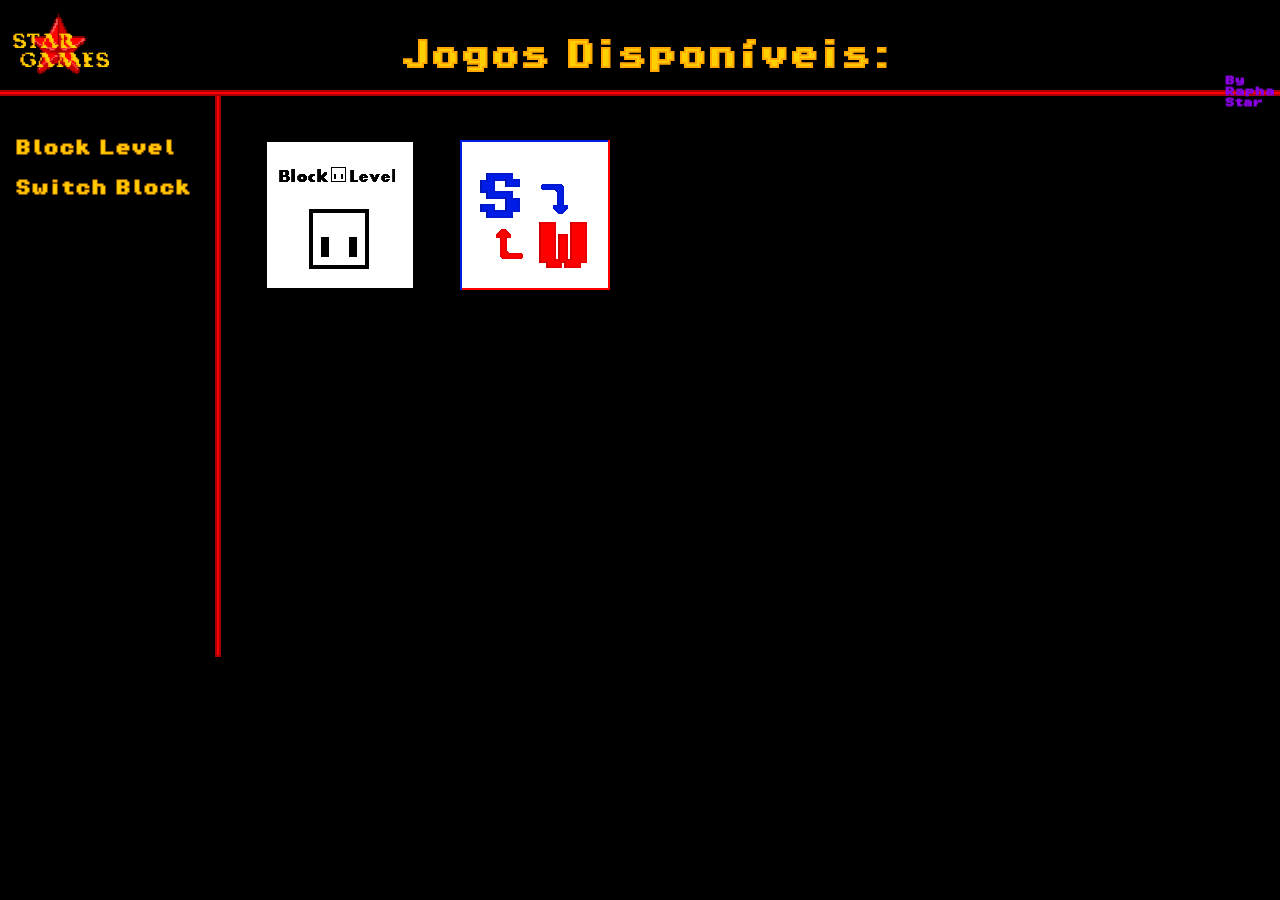
<file: Star Games/Star games/index.html>
<!DOCTYPE html>
<html lang="pt-br">
<head>
    <meta charset="UTF-8">
    <meta name="viewport" content="width=device-width, initial-scale=1.0">
    <link rel="stylesheet" href="estilo.css?v=5">
    <link rel="icon" type="image/png" href="Titulos/Logo_Star.png">
    <title>Star Games</title>
</head>
<body class="home">
    <header class="cabecalho-home">
        <img class="logo" src="Titulos/Logo_Star.png" alt="Star Games">
        <div class="linha-vermelha"></div>
        <h1 id="Titulo1">Jogos Disponíveis:</h1>
    </header>

    <hr id="div_linha">

    <main >
            <a id="Jogo1" href="Block_Level.html" aria-label="Ver informações de Block Level">
                <img src="Titulos/sTitulo1.png" alt="Imagem do jogo Block Level">
            </a>

            <a id="nome-jogo1" href="https://rapha-star-dev.itch.io/block-level">Block Level</a>


            <a id="Jogo2" href="Switch_Block.html" aria-label="Ver informações de Switch Block">
                <img src="Titulos/sTitulo2.png" alt="Imagem do jogo Switch Block">
            </a>

            <a id="nome-jogo2" href="https://rapha-star-dev.itch.io/switch-block">Switch Block</a>
    </main>

    <h6 id="Titulo_dev">By Rapha Star</h6>
</body>
</html>
</file>
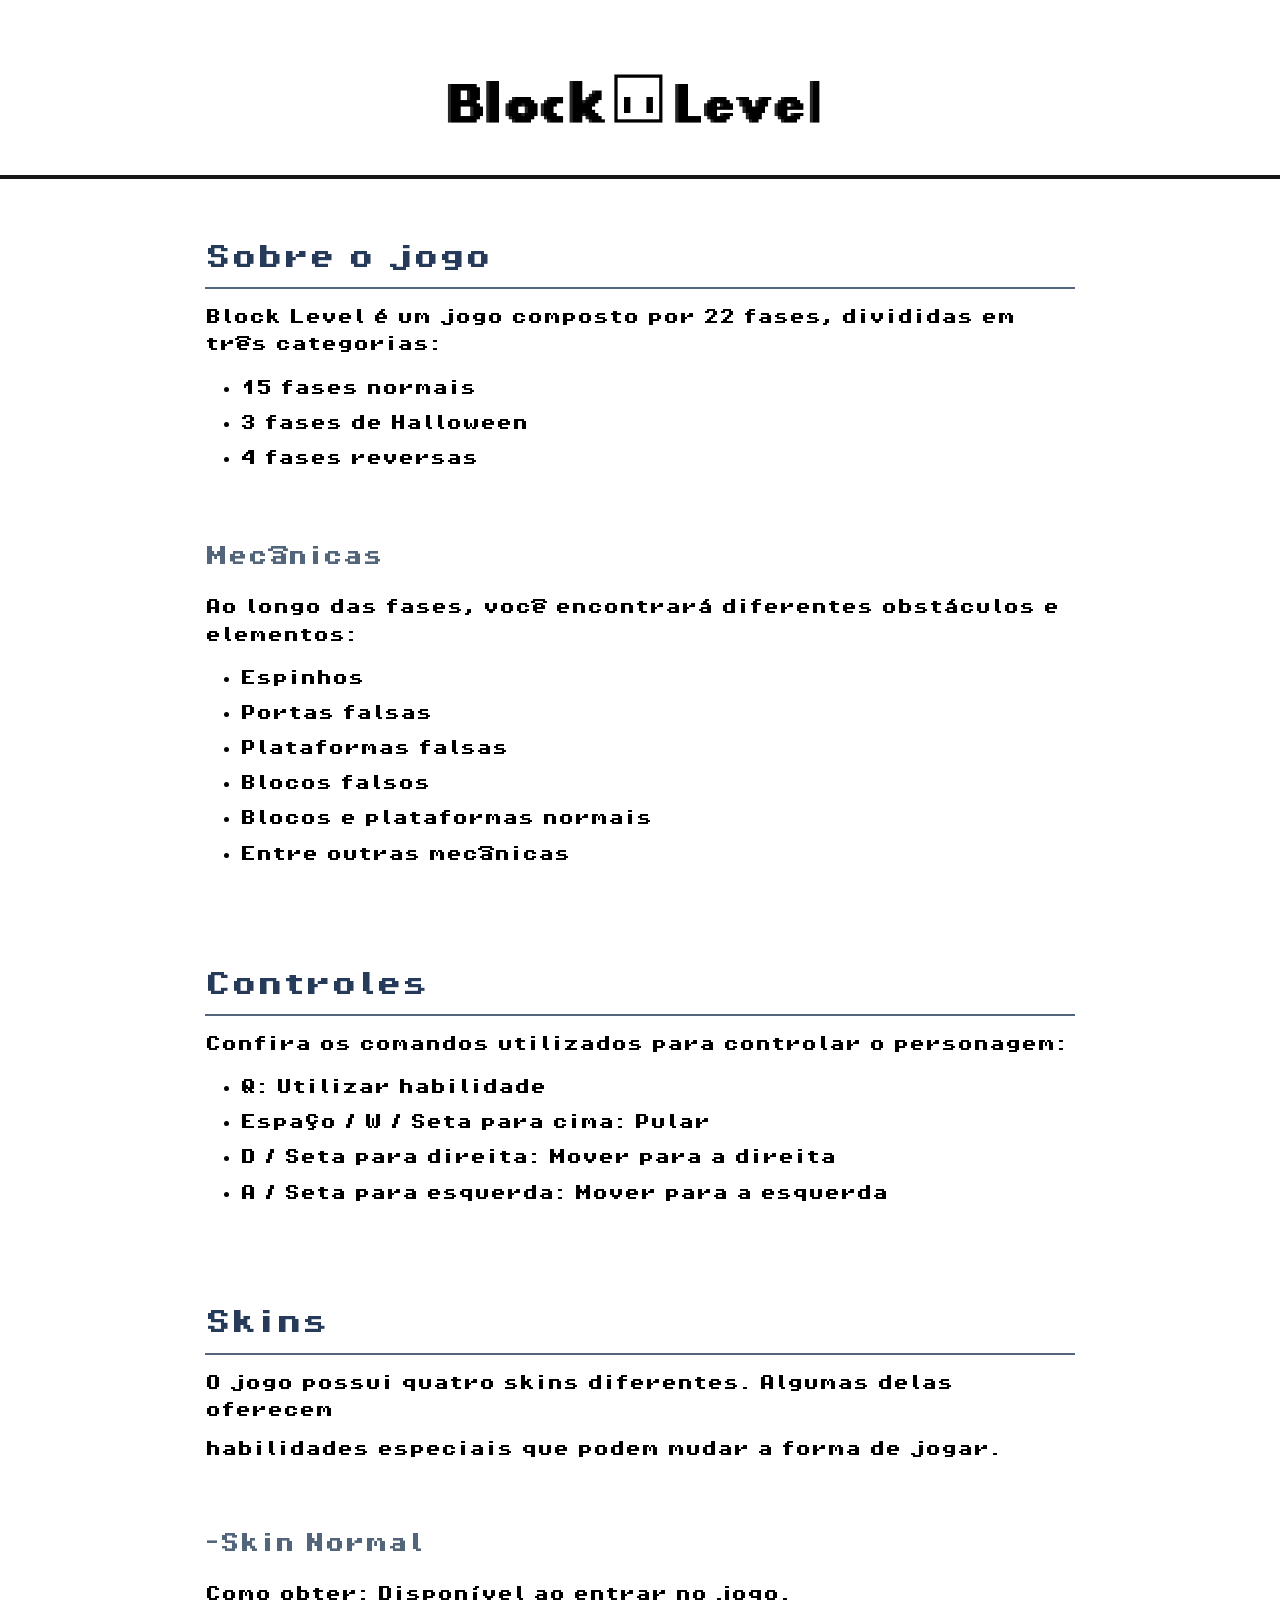
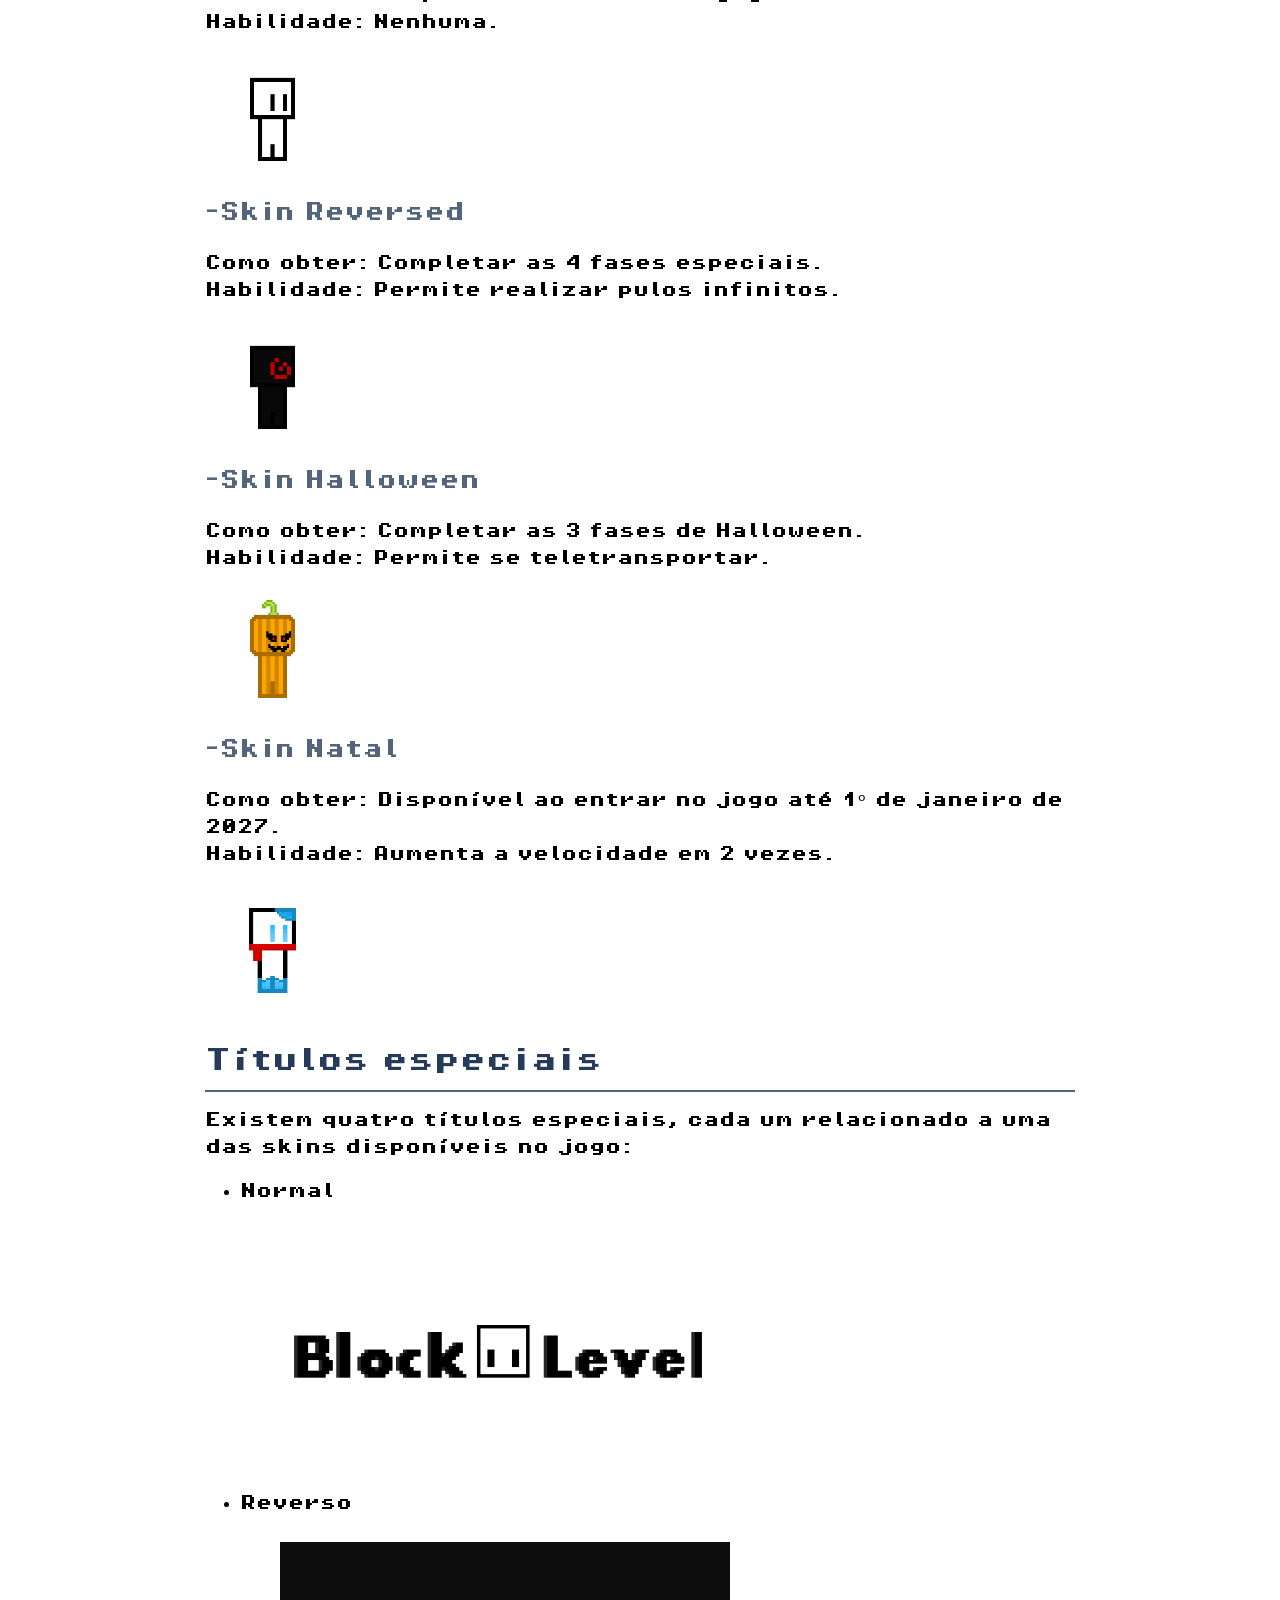
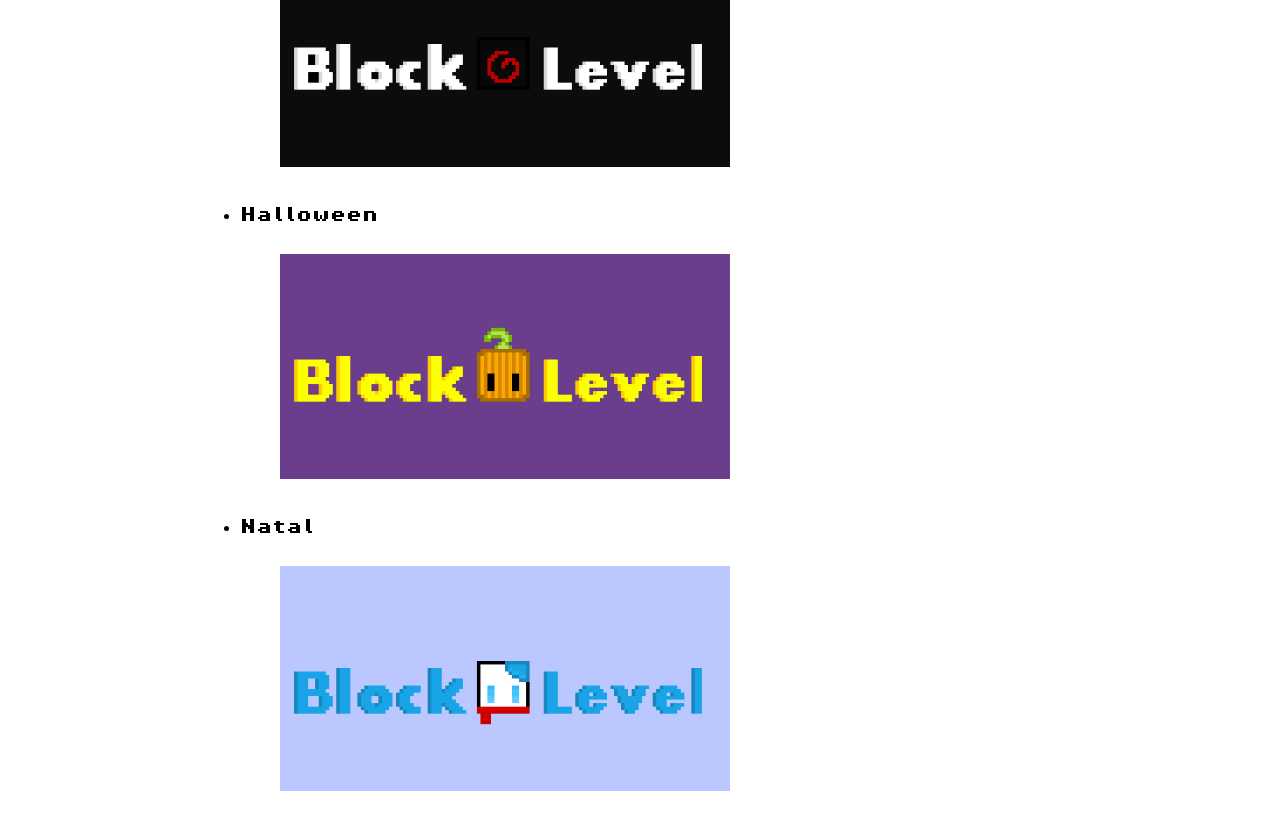
<file: Block_Level.html>
<!DOCTYPE html>
<html lang="pt-br">
<head>
    <meta charset="UTF-8">
    <meta name="viewport" content="width=device-width, initial-scale=1.0">
    <link rel="stylesheet" href="estilo.css?v=4">
    <link rel="icon" type="image/png" href="Titulos/sTitulo1.png">
    <title>Block Level</title>
</head>

<body class="Default">

    <header>
        <img id="Titulo_Block" src="Titulos/Titulo.png" alt="Block Level">
        <hr id="LinhaP">
    </header>

    <main id="TextoP">

        <section>
            <h2>Sobre o jogo</h2>
            <p>
                Block Level é um jogo composto por 22 fases, divididas em três categorias:
            </p>

            <ul>
                <li><strong>15 fases normais</strong></li>
                <li><strong>3 fases de Halloween</strong></li>
                <li><strong>4 fases reversas</strong></li>
            </ul>
                <br>
            <h3>Mecânicas</h3>
            <p>Ao longo das fases, você encontrará diferentes obstáculos e elementos:</p>

            <ul>
                <li>Espinhos</li>
                <li>Portas falsas</li>
                <li>Plataformas falsas</li>
                <li>Blocos falsos</li>
                <li>Blocos e plataformas normais</li>
                <li>Entre outras mecânicas</li>
            </ul>
        </section>
            <br>
        <section>
            <h2>Controles</h2>
            <p>Confira os comandos utilizados para controlar o personagem:</p>

            <ul>
                <li><strong>Q:</strong> Utilizar habilidade</li>
                <li><strong>Espaço / W / Seta para cima:</strong> Pular</li>
                <li><strong>D / Seta para direita:</strong> Mover para a direita</li>
                <li><strong>A / Seta para esquerda:</strong> Mover para a esquerda</li>
            </ul>
        </section>
            <br>
        <section>
            <h2>Skins</h2>
            <p class="Recuo">
                O jogo possui quatro skins diferentes. Algumas delas oferecem
            </p>
            <p class="Recuo">
                habilidades especiais que podem mudar a forma de jogar.
            </p>
                <br>
            <h3>-Skin Normal</h3>
            <p class="Recuo">
                <strong>Como obter:</strong> Disponível ao entrar no jogo.
                <br>
                <strong>Habilidade:</strong> Nenhuma.
            </p>

            <img class="Skins" src="Personagens/Block_No.png">

            <h3>-Skin Reversed</h3>
            <p class="Recuo">
                <strong>Como obter:</strong> Completar as 4 fases especiais.
                <br>
                <strong>Habilidade:</strong> Permite realizar pulos infinitos.
            </p>

             <img class="Skins" src="Personagens/Block_R.png">

            <h3>-Skin Halloween</h3>
            <p class="Recuo">
                <strong>Como obter:</strong> Completar as 3 fases de Halloween.
                <br>
                <strong>Habilidade:</strong> Permite se teletransportar.
            </p>

                <img class="Skins" src="Personagens/Block_H.png">

            <h3>-Skin Natal</h3>
            <p class="Recuo">
                <strong>Como obter:</strong> Disponível ao entrar no jogo até
                1º de janeiro de 2027.
                <br>
                <strong>Habilidade:</strong> Aumenta a velocidade em 2 vezes.
            </p>

                <img class="Skins" src="Personagens/Block_N.png">

        </section>

        <section>
            <h2>Títulos especiais</h2>
            <p>
                Existem quatro títulos especiais, cada um relacionado a uma
                das skins disponíveis no jogo:
            </p>

            <ul>
                <li><strong>Normal</strong></li>

                    <img class="Titulos" src="Titulos/Titulo.png">

                <li><strong>Reverso</strong></li>

                    <img class="Titulos" src="Titulos/Titulo2.png">

                <li><strong>Halloween</strong></li>

                    <img class="Titulos" src="Titulos/Titulo3.png">

                <li><strong>Natal</strong></li>

                    <img class="Titulos" src="Titulos/Titulo4.png">

            </ul>
        </section>

    </main>

</body>
</html>
</file>
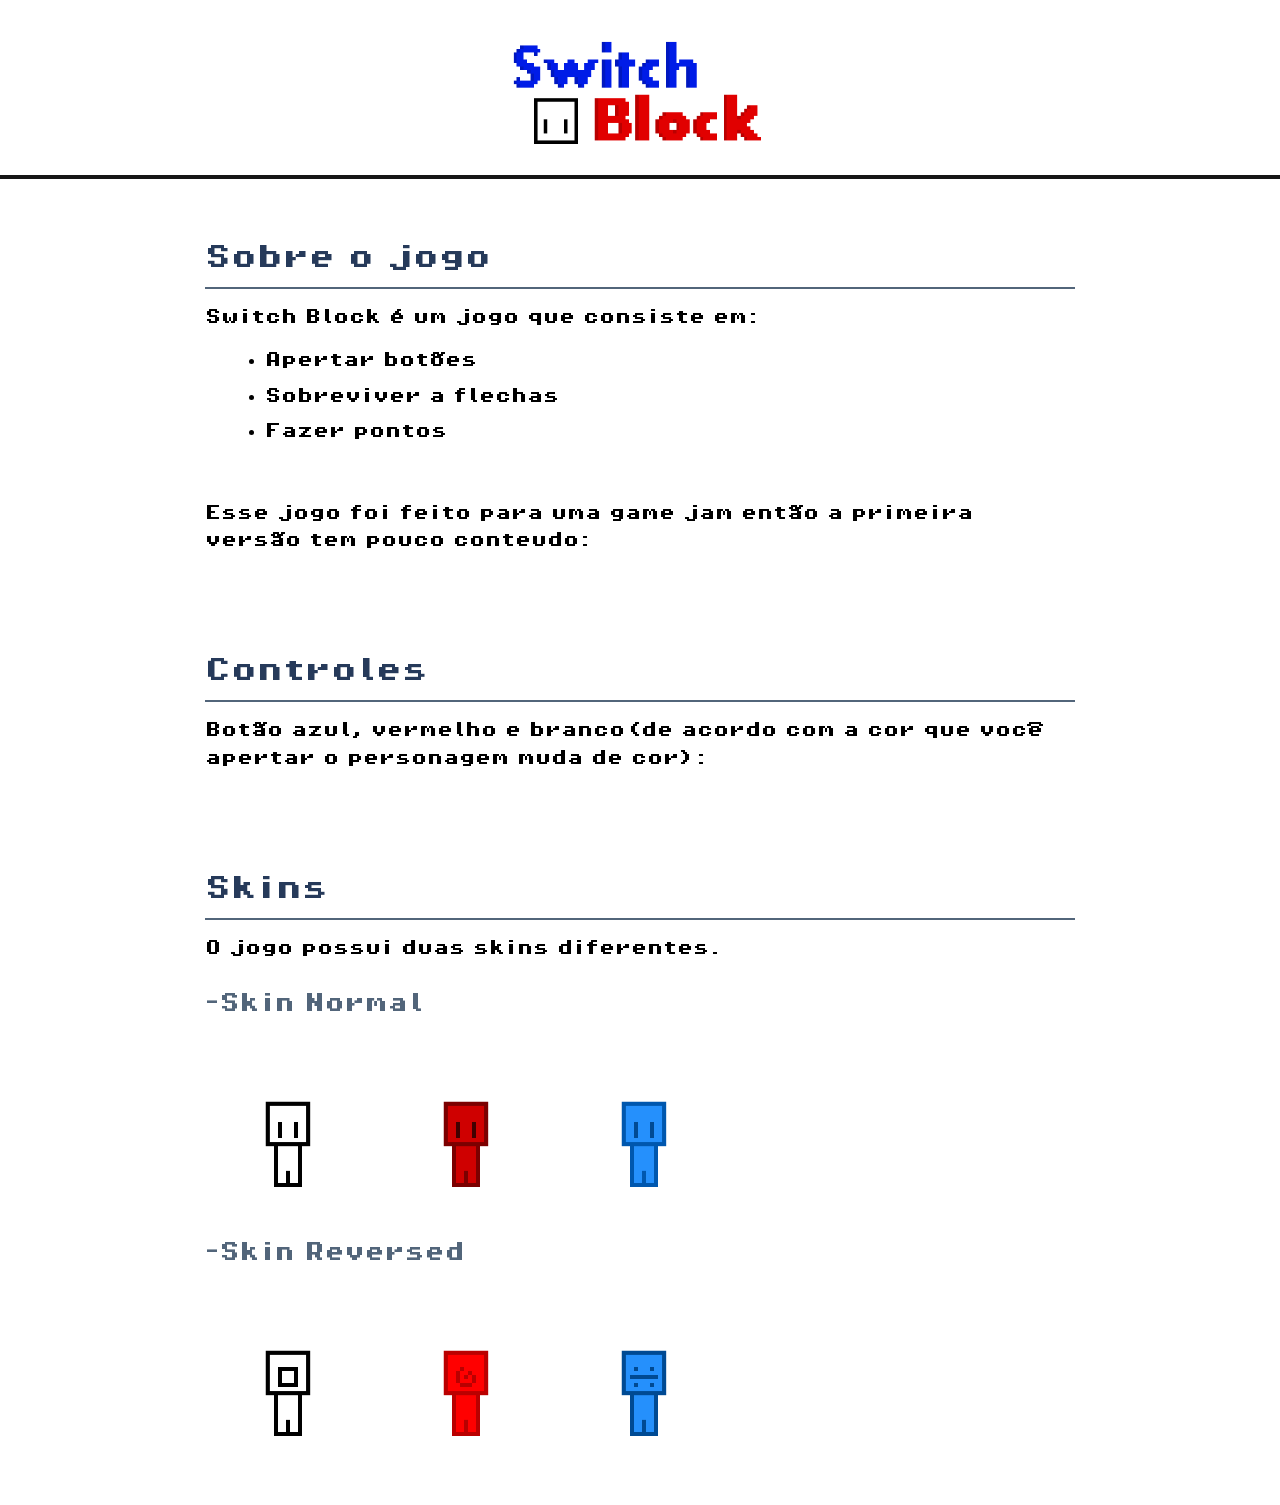
<file: Switch_Block.html>
<!DOCTYPE html>
<html lang="pt-br">
<head>
    <meta charset="UTF-8">
    <meta name="viewport" content="width=device-width, initial-scale=1.0">
    <link rel="stylesheet" href="estilo.css?v=4">
    <link rel="icon" type="image/png" href="Titulos/sTitulo2.png">
    <title>Switch Block</title>
</head>

<body class="Default">

    <header>
        <img id="Titulo_Switch" src="Titulos/title_game.png" alt="Switch Block">
        <hr id="LinhaP">
    </header>

    <main id="TextoP">

        <section>
            <h2>Sobre o jogo</h2>
            <p class="Recuo">
                Switch Block é um jogo que consiste em:
            </p>

            <ul class="Recuo">
                <li><strong>Apertar botões</strong></li>
                <li><strong>Sobreviver a flechas</strong></li>
                <li><strong>Fazer pontos

                </strong></li>
            </ul>
                <br>
            <p>Esse jogo foi feito para uma game jam então a primeira versão tem pouco conteudo:</p>
        </section>
            <br>
        <section>
            <h2>Controles</h2>
            <p class="Recuo">Botão azul, vermelho e branco(de acordo com a cor que você apertar o personagem muda de cor):</p>

        </section>
            <br>
        <section>
            <h2>Skins</h2>
            <p class="Recuo">
                O jogo possui duas skins diferentes.
            </p>
            <h3>-Skin Normal</h3>

            <img class="Skins2" src="Personagens/sBlockN.png">
            <img class="Skins2" src="Personagens/sBlock_V.png">
            <img class="Skins2" src="Personagens/sBlock_A.png">

            <h3>-Skin Reversed</h3>

             <img class="Skins2" src="Personagens/sBlock_Rn.png">
             <img class="Skins2" src="Personagens/sBlock_Rv.png">
             <img class="Skins2" src="Personagens/sBlock_Ra.png">

        </section>

    </main>

</body>
</html>
</file>
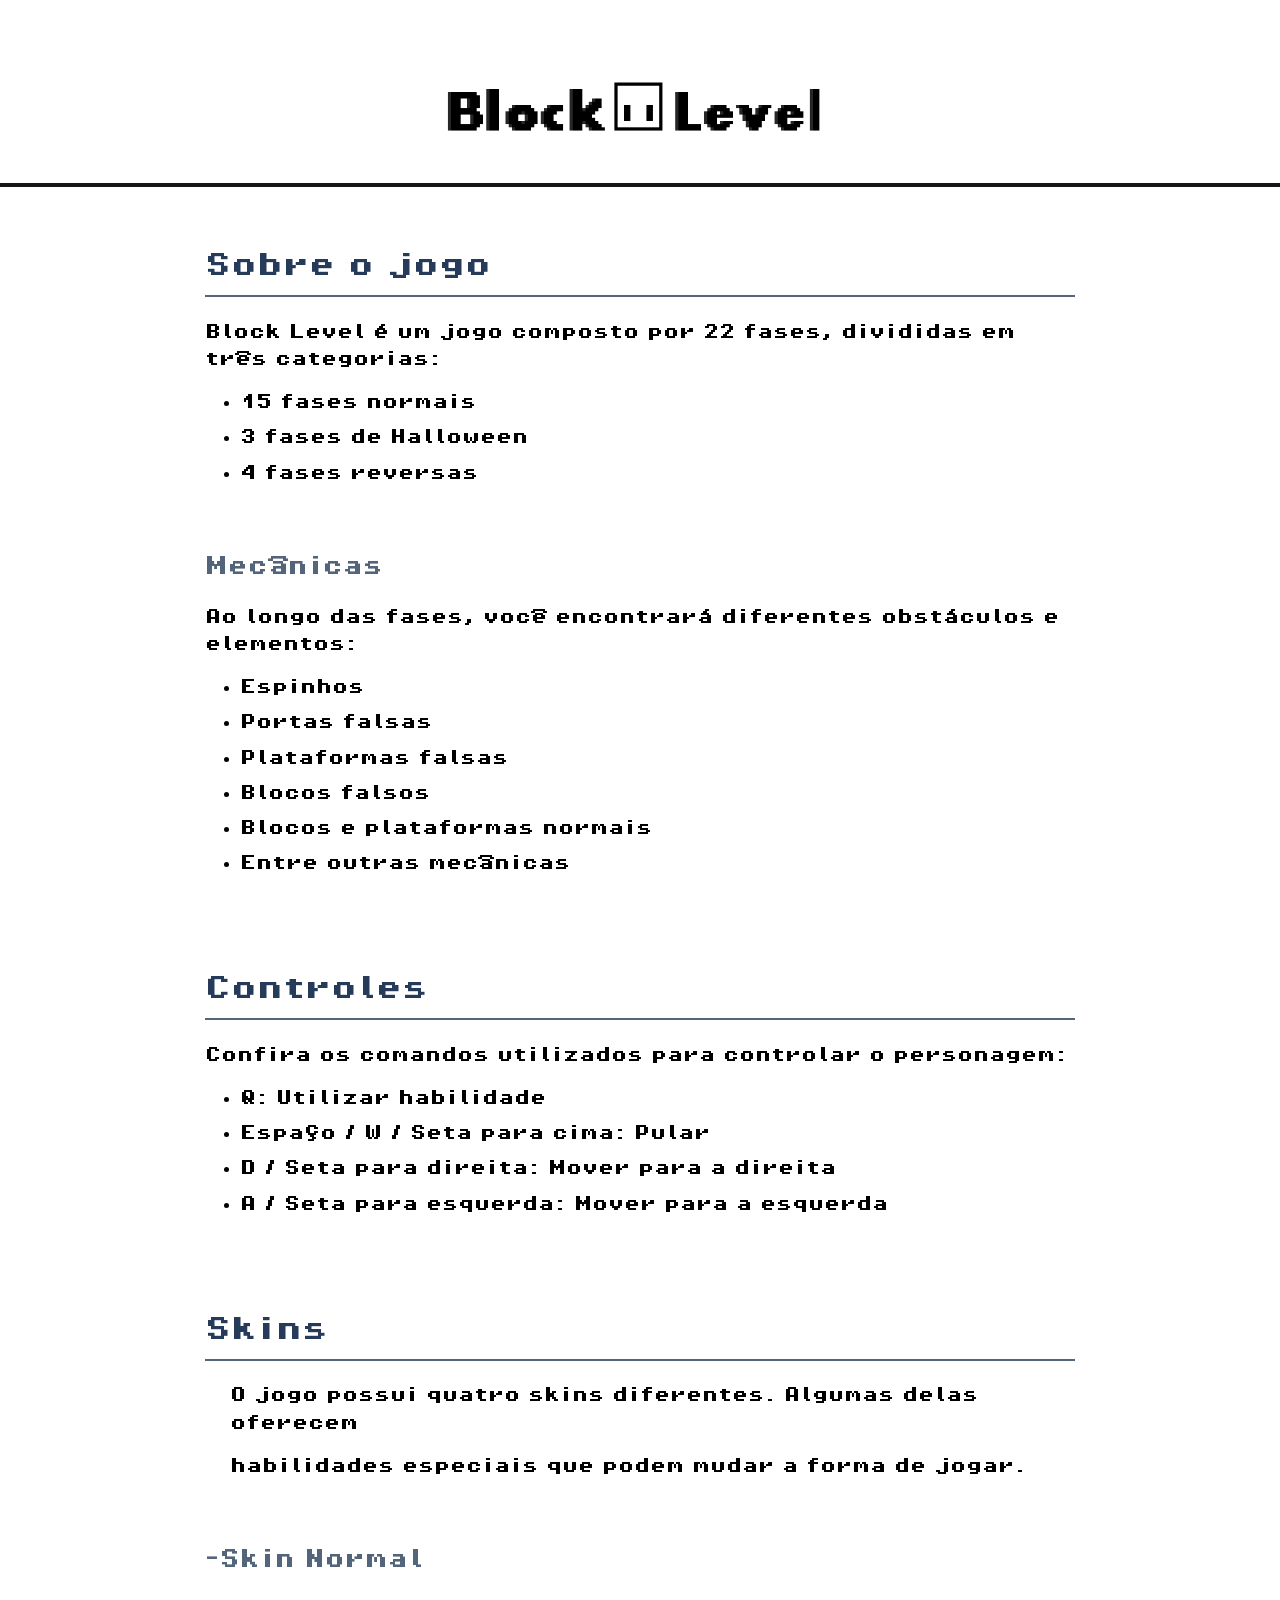
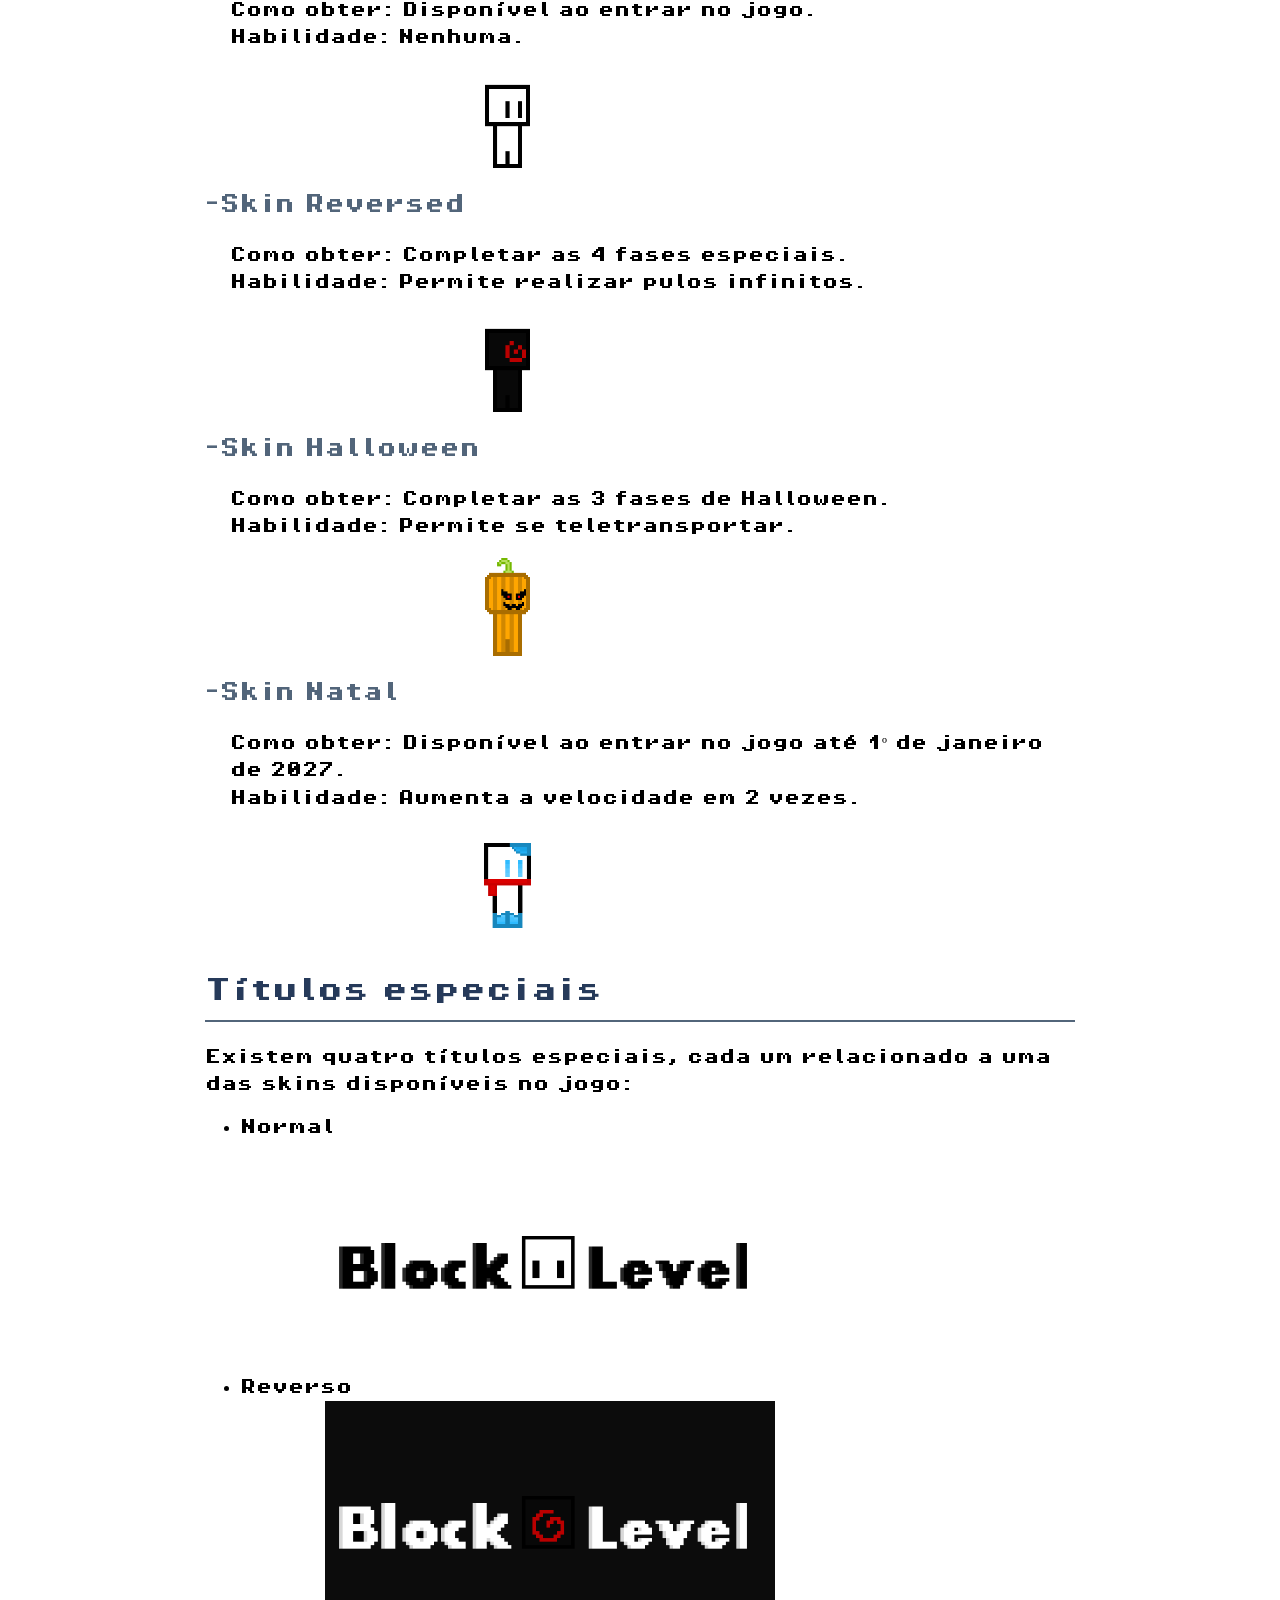
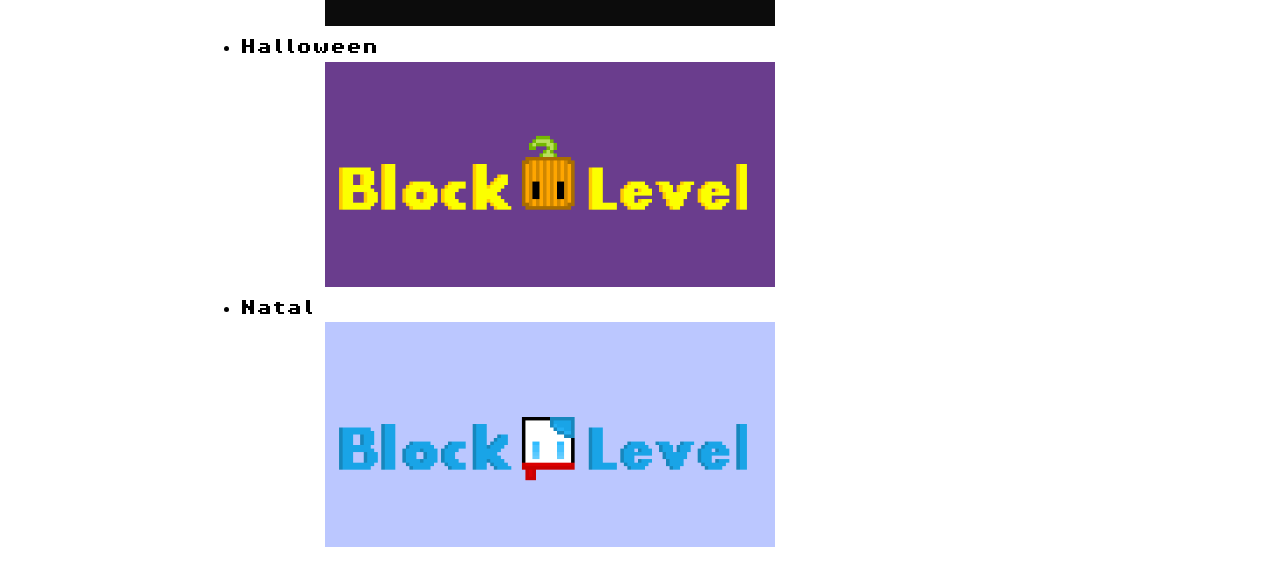
<file: Star Games/Star games/Block_Level.html>
<!DOCTYPE html>
<html lang="pt-br">
<head>
    <meta charset="UTF-8">
    <meta name="viewport" content="width=device-width, initial-scale=1.0">
    <link rel="stylesheet" href="estilo.css?v=5">
    <link rel="icon" type="image/png" href="Titulos/sTitulo1.png">
    <title>Block Level</title>
</head>

<body class="Default">

    <header>
        <img id="Titulo_Block" src="Titulos/Titulo.png" alt="Block Level">
        <hr id="LinhaP">
    </header>

    <main id="TextoP">

        <section>
            <h2>Sobre o jogo</h2>
            <p>
                Block Level é um jogo composto por 22 fases, divididas em três categorias:
            </p>

            <ul>
                <li><strong>15 fases normais</strong></li>
                <li><strong>3 fases de Halloween</strong></li>
                <li><strong>4 fases reversas</strong></li>
            </ul>
                <br>
            <h3>Mecânicas</h3>
            <p>Ao longo das fases, você encontrará diferentes obstáculos e elementos:</p>

            <ul>
                <li>Espinhos</li>
                <li>Portas falsas</li>
                <li>Plataformas falsas</li>
                <li>Blocos falsos</li>
                <li>Blocos e plataformas normais</li>
                <li>Entre outras mecânicas</li>
            </ul>
        </section>
            <br>
        <section>
            <h2>Controles</h2>
            <p>Confira os comandos utilizados para controlar o personagem:</p>

            <ul>
                <li><strong>Q:</strong> Utilizar habilidade</li>
                <li><strong>Espaço / W / Seta para cima:</strong> Pular</li>
                <li><strong>D / Seta para direita:</strong> Mover para a direita</li>
                <li><strong>A / Seta para esquerda:</strong> Mover para a esquerda</li>
            </ul>
        </section>
            <br>
        <section>
            <h2>Skins</h2>
            <p class="Recuo">
                O jogo possui quatro skins diferentes. Algumas delas oferecem
            </p>
            <p class="Recuo">
                habilidades especiais que podem mudar a forma de jogar.
            </p>
                <br>
            <h3>-Skin Normal</h3>
            <p class="Recuo">
                <strong>Como obter:</strong> Disponível ao entrar no jogo.
                <br>
                <strong>Habilidade:</strong> Nenhuma.
            </p>

            <img class="Skins" src="Personagens/Block_No.png">

            <h3>-Skin Reversed</h3>
            <p class="Recuo">
                <strong>Como obter:</strong> Completar as 4 fases especiais.
                <br>
                <strong>Habilidade:</strong> Permite realizar pulos infinitos.
            </p>

             <img class="Skins" src="Personagens/Block_R.png">

            <h3>-Skin Halloween</h3>
            <p class="Recuo">
                <strong>Como obter:</strong> Completar as 3 fases de Halloween.
                <br>
                <strong>Habilidade:</strong> Permite se teletransportar.
            </p>

                <img class="Skins" src="Personagens/Block_H.png">

            <h3>-Skin Natal</h3>
            <p class="Recuo">
                <strong>Como obter:</strong> Disponível ao entrar no jogo até
                1º de janeiro de 2027.
                <br>
                <strong>Habilidade:</strong> Aumenta a velocidade em 2 vezes.
            </p>

                <img class="Skins" src="Personagens/Block_N.png">

        </section>

        <section>
            <h2>Títulos especiais</h2>
            <p>
                Existem quatro títulos especiais, cada um relacionado a uma
                das skins disponíveis no jogo:
            </p>

            <ul>
                <li><strong>Normal</strong><img class="Titulos" src="Titulos/Titulo.png" alt="Título Normal"></li>
                <li><strong>Reverso</strong><img class="Titulos" src="Titulos/Titulo2.png" alt="Título Reverso"></li>
                <li><strong>Halloween</strong><img class="Titulos" src="Titulos/Titulo3.png" alt="Título Halloween"></li>
                <li><strong>Natal</strong><img class="Titulos" src="Titulos/Titulo4.png" alt="Título Natal"></li>

            </ul>
        </section>

    </main>

</body>
</html>
</file>
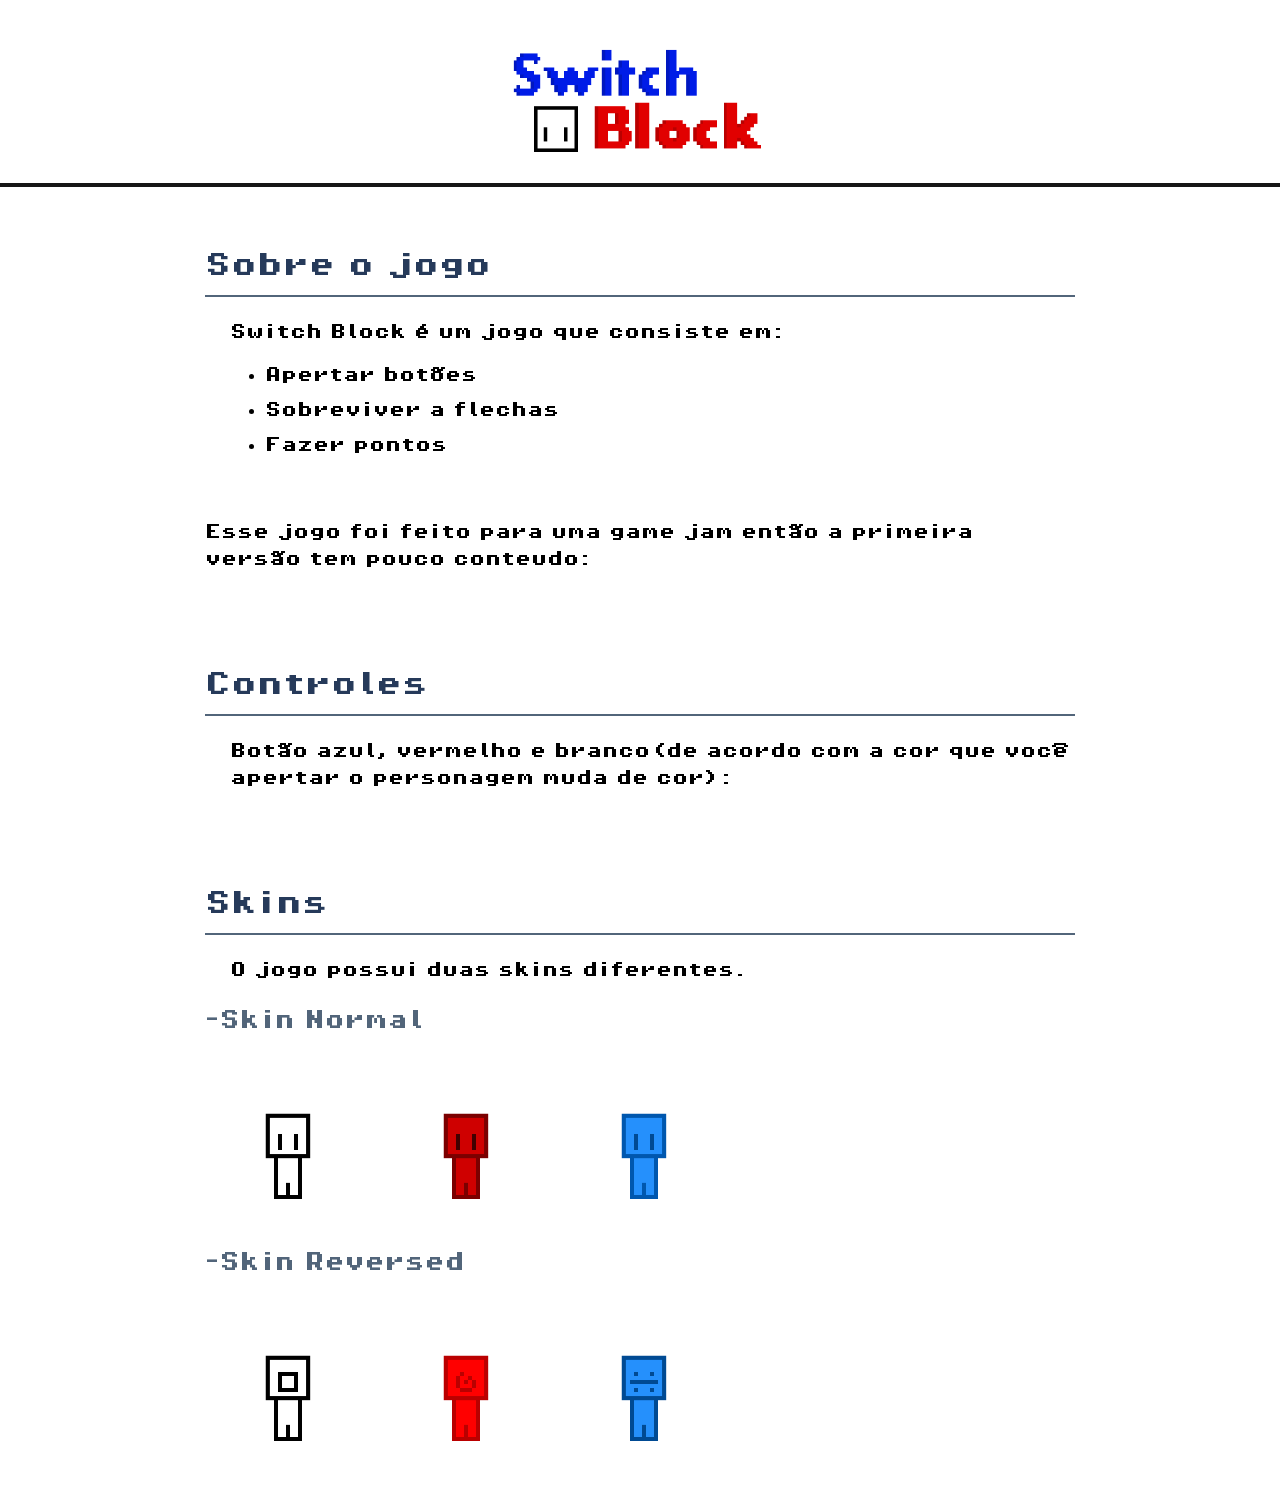
<file: Star Games/Star games/Switch_Block.html>
<!DOCTYPE html>
<html lang="pt-br">
<head>
    <meta charset="UTF-8">
    <meta name="viewport" content="width=device-width, initial-scale=1.0">
    <link rel="stylesheet" href="estilo.css?v=5">
    <link rel="icon" type="image/png" href="Titulos/sTitulo2.png">
    <title>Switch Block</title>
</head>

<body class="Default">

    <header>
        <img id="Titulo_Switch" src="Titulos/title_game.png" alt="Switch Block">
        <hr id="LinhaP">
    </header>

    <main id="TextoP">

        <section>
            <h2>Sobre o jogo</h2>
            <p class="Recuo">
                Switch Block é um jogo que consiste em:
            </p>

            <ul class="Recuo">
                <li><strong>Apertar botões</strong></li>
                <li><strong>Sobreviver a flechas</strong></li>
                <li><strong>Fazer pontos</strong></li>
            </ul>
                <br>
            <p>Esse jogo foi feito para uma game jam então a primeira versão tem pouco conteudo:</p>
        </section>
            <br>
        <section>
            <h2>Controles</h2>
            <p class="Recuo">Botão azul, vermelho e branco(de acordo com a cor que você apertar o personagem muda de cor):</p>

        </section>
            <br>
        <section>
            <h2>Skins</h2>
            <p class="Recuo">
                O jogo possui duas skins diferentes.
            </p>
            <h3>-Skin Normal</h3>

            <img class="Skins2" src="Personagens/sBlockN.png">
            <img class="Skins2" src="Personagens/sBlock_V.png">
            <img class="Skins2" src="Personagens/sBlock_A.png">

            <h3>-Skin Reversed</h3>

             <img class="Skins2" src="Personagens/sBlock_Rn.png">
             <img class="Skins2" src="Personagens/sBlock_Rv.png">
             <img class="Skins2" src="Personagens/sBlock_Ra.png">

        </section>

    </main>

</body>
</html>
</file>
<file: Star Games/Star games/estilo.css>
/* 1. FONTE E REGRAS GERAIS */
@font-face {
    font-family: "Pixel";
    src: url("Fontes/PixelOperator8-Bold.ttf") format("truetype");
}

* {
    box-sizing: border-box;
}

a {
    text-decoration: none;
}

/* 2. PÁGINA INICIAL */
.home {
    background: black;
}

.logo {
    width: 130px;
    height: auto;
    position: absolute;
    top: -75px;
    left: -5px;
}

.linha-vermelha {
    width: 1370px;
    height: 6px;
    background: rgb(255, 0, 0);
    border: 2px solid rgb(170, 1, 1);
    position: absolute;
    top: 90px;
    left: -5px;
}

#Jogo1 {
    width: 150px;
    height: 150px;
    position: absolute;
    top: 140px;
    left: 265px;
}
#Jogo2 {
    width: 150px;
    height: 150px;
    position: absolute;
    top: 140px;
    left: 460px;
}

#nome-jogo1{
    color: #ffd000;
    -webkit-text-stroke-color: #ffa600;
    -webkit-text-stroke-width: 1px;
    font-family: Pixel;
    position: absolute;
    top: 140px;
    left: 15px;
}
#nome-jogo2{
    color: #ffd000;
    -webkit-text-stroke-color: #ffa600;
    -webkit-text-stroke-width: 1px;
    font-family: Pixel;
    position: absolute;
    top: 180px;
    left: 15px;
}

#Titulo_dev{
    font-size: 10px;
    font-family: Pixel;
    color: #9000f0;
    -webkit-text-stroke-color: #7e03cf;
    -webkit-text-stroke-width: 1px;
    position: absolute;
    top: 52px;
    left: 1225px;
}

#Titulo1{
    color: #ffd000;
    -webkit-text-stroke-color: #ffa600;
    -webkit-text-stroke-width: 2px;
    font-family: Pixel;
    font-size: 30px;
    position: absolute;
    top: 20px;
    left: 400px;
}

#div_linha{
    border: none;
    height: 563px;
    width: 6px;
    background-color: red;
    border: 2px solid rgb(170, 0, 0);
    position: absolute;
    left: 215px;
    top: 86px;
}


/* 3. PÁGINAS DOS JOGOS */
.Default {
    background: white;
    color: black;
    font-family: Pixel;
}

.Default header {
    height: 180px;
    position: relative;
}


#Titulo_Block,
#Titulo_Switch {
    display: block;
    position: absolute;
    top: -25px;
    left: 50%;
    transform: translateX(-50%);
    object-fit: contain;
}

#Titulo_Block {
    width: 410px;
    height: 230px;
}

#Titulo_Switch {
    width: 285px;
    height: 220px;
}

#LinhaP {
    position: absolute;
    top: 175px;
    left: -8px;
    width: 1348px;
    margin: 0;
    border: 2px solid #161616;
}

#TextoP {
    width: 90%;
    max-width: 900px;
    margin: 55px auto 35px;
    padding: 0 15px;
    font-size: 16px;
    line-height: 1.7;
}

#TextoP section {
    margin-bottom: 40px;
}

#TextoP h2 {
    color: #263a5a;
    font-size: 26px;
    border-bottom: 2px solid #52657a;
    padding-bottom: 8px;
}

#TextoP h3 {
    color: #52657a;
    font-size: 20px;
}

#TextoP ul {
    padding-left: 35px;
}

#TextoP li {
    margin-bottom: 8px;
}

.Recuo {
    margin-left: 25px;
}

.Skins {
    display: block;
    width: 55px;
    height: 100px;
    object-fit: contain;
    margin-left: 275px ;
}

.Titulos {
    display: block;
    width: 450px;
    max-width: 100%;
    height: auto;
    margin-left: 85px ;
}

.Skins2 {
    display: inline-block;
    width: 140px;
    height: 130px;
    object-fit: contain;
    margin: 15px;
}

/* 4. CELULAR: só estas regras mudam o layout em telas estreitas */
@media (max-width: 600px) {
    .home {
        padding: 15px 10px 30px;
    }

    #Titulo1{
        position: absolute;
        top: 270px;
    }
    #Titulo_dev{
        position: absolute;
        top: 700px;
    }

    .logo {
        width: 300px;
        position: absolute;
        top: -155px;
    }

    .linha-vermelha {
        width: 380px;
        margin: 35px 0 20px;
        position: absolute;
        top: 210px;
    }

    .cabecalho-home h1 {
        font-size: clamp(17px, 5vw, 22px);
        margin-bottom: 25px;
    }

    #Jogo1{
        width: 140px;
        height: 140px;
        position: absolute;
        top: 335px;
        left: 30px;
    }
    #Jogo2{
        width: 140px;
        height: 140px;
        position: absolute;
        top: 335px;
        left: 220px;
    }

    #nome-jogo1 {
        color: white;
        font-size: clamp(10px, 3.2vw, 14px);
        margin-top: 5px;
        position: absolute;
        left: 40px;
        top: 490px;
    }
    #nome-jogo2 {
        color: white;
        font-size: clamp(10px, 3.2vw, 14px);
        margin-top: 5px;
        position: absolute;
        left: 225px;
        top: 490px;
    }

    .Default header {
        height: 155px;
    }

    #Titulo_Block {
        width: 85%;
        height: 190px;
        top: -15px;
    }

    #Titulo_Switch {
        width: 75%;
        height: 180px;
        top: -15px;
    }

    #LinhaP {
        top: 150px;
    }

    #TextoP {
        width: 96%;
        margin: 35px auto 25px;
        padding: 0 8px;
        font-size: 14px;
    }

    #TextoP h2 {
        font-size: 21px;
    }

    #TextoP h3 {
        font-size: 17px;
    }

    #TextoP ul {
        padding-left: 25px;
    }

    .Recuo {
        margin-left: 12px;
    }

    .Skins {
        width: 55px;
        height: 90px;
        margin-left: 135px;
    }

    .Titulos {
        width: 95%;
        margin: 20px auto 30px;
    }

    .Skins2 {
        width: 95px;
        height: 95px;
        margin: 8px;
    }
}
</file>
<file: estilo.css>
/* =========================================
   FONTE PERSONALIZADA
========================================= */

@font-face {
    font-family: "Pixel-Operator";
    src: url("Fontes/PixelOperator8-Bold.ttf") format("truetype");
}

/* =========================================
   CONFIGURAÇÕES GERAIS
========================================= */

* {
    box-sizing: border-box;
}

a {
    text-decoration: none;
}

img {
    max-width: 100%;
}

/* =========================================
   PÁGINA INICIAL - NOTEBOOK
========================================= */

#FundoP {
    background-color: black;
    color: white;
    margin: 0;
    padding: 0;
    overflow-x: hidden;
    font-family: "Pixel-Operator", monospace;
}

/* LOGO */

#Star_logo {
    position: absolute;
    width: 120px;
    height: 220px;
    object-fit: contain;
    top: -70px;
    left: 0;
}

/* LINHAS VERMELHAS */

#LinhaR {
    position: absolute;
    top: 65px;
    left: 2px;
    width: 1360px;
    height: 5px;
    background-color: rgb(255, 0, 0);
    border: 2.5px solid rgb(201, 0, 0);
}

#LinhaD {
    position: absolute;
    top: 72px;
    left: 230px;
    height: 572px;
    width: 5px;
    background-color: rgb(255, 0, 0);
    border: 2.5px solid rgb(201, 0, 0);
}

/* TÍTULO PRINCIPAL */

.tPrincipal {
    position: absolute;
    left: 450px;
    top: 20px;
    color: rgb(255, 208, 0);
    font-size: 30px;
    font-family: "Pixel-Operator", monospace;
    -webkit-text-stroke: 1.5px rgb(255, 174, 0);
    margin: 0;
}

/* IMAGENS DOS JOGOS */

#Titulo1 {
    position: absolute;
    width: auto;
    height: auto;
    max-width: none;
    top: 125px;
    left: 305px;
    border: 2px solid rgb(99, 99, 99);
}

#Titulo2 {
    position: absolute;
    width: auto;
    height: auto;
    max-width: none;
    top: 125px;
    left: 555px;
}

/* NOMES DOS JOGOS */

#Texto1 {
    position: absolute;
    top: 125px;
    left: 14px;
    color: white;
    font-family: "Pixel-Operator", monospace;
    font-size: 18px;
    text-align: left;
    margin: 0;
}

#Texto2 {
    position: absolute;
    top: 185px;
    left: 14px;
    color: white;
    font-family: "Pixel-Operator", monospace;
    font-size: 18px;
    text-align: left;
    margin: 0;
}

/* =========================================
   PÁGINAS DOS JOGOS
========================================= */

body.Default {
    background-color: white;
    color: black;
    font-family: "Pixel-Operator", monospace;
    margin: 0;
    padding: 0;
    overflow-x: hidden;
}

/* =========================================
   CABEÇALHOS
========================================= */

.Default header {
    position: relative;
    width: 100%;
    height: 180px;
}

#Titulo_Block,
#Titulo_Switch {
    position: absolute;
    display: block;
    object-fit: contain;
    top: -25px;
    left: 50%;
    transform: translateX(-50%);
}

#Titulo_Block {
    width: 410px;
    height: 230px;
}

#Titulo_Switch {
    width: 285px;
    height: 220px;
}

#LinhaP {
    position: absolute;
    top: 175px;
    left: 0;
    width: 100%;
    height: 2px;
    background-color: rgb(22, 22, 22);
    border: 2.5px solid rgb(22, 22, 22);
    margin: 0;
}

/* =========================================
   TEXTOS DOS JOGOS
========================================= */

#TextoP {
    position: relative;
    width: 90%;
    max-width: 900px;
    margin: 55px auto 35px;
    padding: 0 15px;

    color: black;
    font-family: "Pixel-Operator", monospace;
    font-size: 16px;
    line-height: 1.7;
}

#TextoP section {
    margin-bottom: 45px;
}

#TextoP h2 {
    color: #263A5A;
    font-size: 26px;
    margin-bottom: 15px;
    border-bottom: 2px solid #52657A;
    padding-bottom: 8px;
}

#TextoP h3 {
    color: #52657A;
    font-size: 20px;
    margin-top: 25px;
}

#TextoP p {
    margin: 12px 0;
}

#TextoP ul {
    padding-left: 35px;
}

#TextoP li {
    margin-bottom: 8px;
}

/* =========================================
   RECUOS
========================================= */

.Recuo {
    margin-left: 25px;
}

/* =========================================
   BLOCK LEVEL - SKINS
========================================= */

.Skins {
    display: block;
    width: 55px;
    height: 100px;
    object-fit: contain;
    margin: 25px 0 35px 40px;
}

/* =========================================
   BLOCK LEVEL - TÍTULOS ESPECIAIS
========================================= */

.Titulos {
    display: block;
    width: 450px;
    max-width: 100%;
    height: auto;
    object-fit: contain;
    margin: 25px 0 35px 40px;
}

/* =========================================
   SWITCH BLOCK - SKINS
========================================= */

.Skins2 {
    display: inline-block;
    width: 140px;
    height: 130px;
    object-fit: contain;
    margin: 20px 15px;
    vertical-align: middle;
}



/* =========================================
   MOBILE - PÁGINA INICIAL
========================================= */

@media screen and (max-width: 900px) {

    #FundoP {
        display: grid;

        grid-template-columns: minmax(0, 1fr) minmax(0, 1fr);

        grid-template-areas:
            "logo logo"
            "linha linha"
            "principal principal"
            "imagem1 imagem2"
            "texto1 texto2";

        justify-items: center;
        align-items: start;

        width: 100%;
        min-width: 0;
        padding: 15px 12px 35px;
        row-gap: 3px;
        column-gap: 10px;
    }

    /* LOGO */

    #Star_logo {
        grid-area: logo;

        position: static;
        width: 280px;
        height: 250px;

        object-fit: contain;
        margin: 0 auto;
    }

    /* LINHAS */

    #LinhaR {
        grid-area: linha;

        display: block;
        position: static;

        width: 100%;
        height: 5px;

        background-color: red;
        border: none;
        margin: 0 auto 12px;
    }

    #LinhaD {
        display: none;
    }

    /* TÍTULO */

    #FundoP > .tPrincipal {
        grid-area: principal;

        position: static;
        width: 100%;

        margin: 0 0 15px;
        text-align: center;
        white-space: nowrap;

        font-size: clamp(15px, 4.5vw, 21px);
    }

    /* PRIMEIRA IMAGEM */

    #FundoP > a[href="Block_Level.html"] {
        grid-area: imagem1;
    }

    /* SEGUNDA IMAGEM */

    #FundoP > a[href="Switch_Block.html"] {
        grid-area: imagem2;
    }

    /* CAIXAS DOS LINKS */

    #FundoP > a {
        position: static;
        display: block;

        width: 100%;
        min-width: 0;

        text-align: center;
    }

    /* IMAGENS */

    #Titulo1,
    #Titulo2 {
        position: static;
        display: block;

        width: 85%;
        max-width: 230px;
        height: auto;

        margin: 0 auto 15px;
    }

    /* NOMES DOS JOGOS */

    #FundoP > a[href*="block-level"] {
        grid-area: texto1;
    }

    #FundoP > a[href*="switch-block"] {
        grid-area: texto2;
    }

    #Texto1,
    #Texto2 {
        position: static;
        display: block;

        width: 100%;
        margin: 3px auto 15px;

        color: white;
        font-size: 13px;
        text-align: center;
    }
}


/* AJUSTES FINAIS PARA CELULARES */
@media screen and (max-width: 900px) {

    /* Logo maior */
    #Star_logo {
        width: 300px;
        height: 250px;
    }

    /* Linha vermelha maior */
    #LinhaR {
        width: 98%;
        height: 7px;
    }

    /* Imagens dos jogos menores */
    #Titulo1,
    #Titulo2 {
        width: 230px;
        max-width: 100%;
        height: auto;
    }

    /* Nomes mais próximos das imagens */
    #Texto1,
    #Texto2 {
        margin-top: 0;
        margin-bottom: 5px;
        font-size: 13px;
    }
}
</file>
